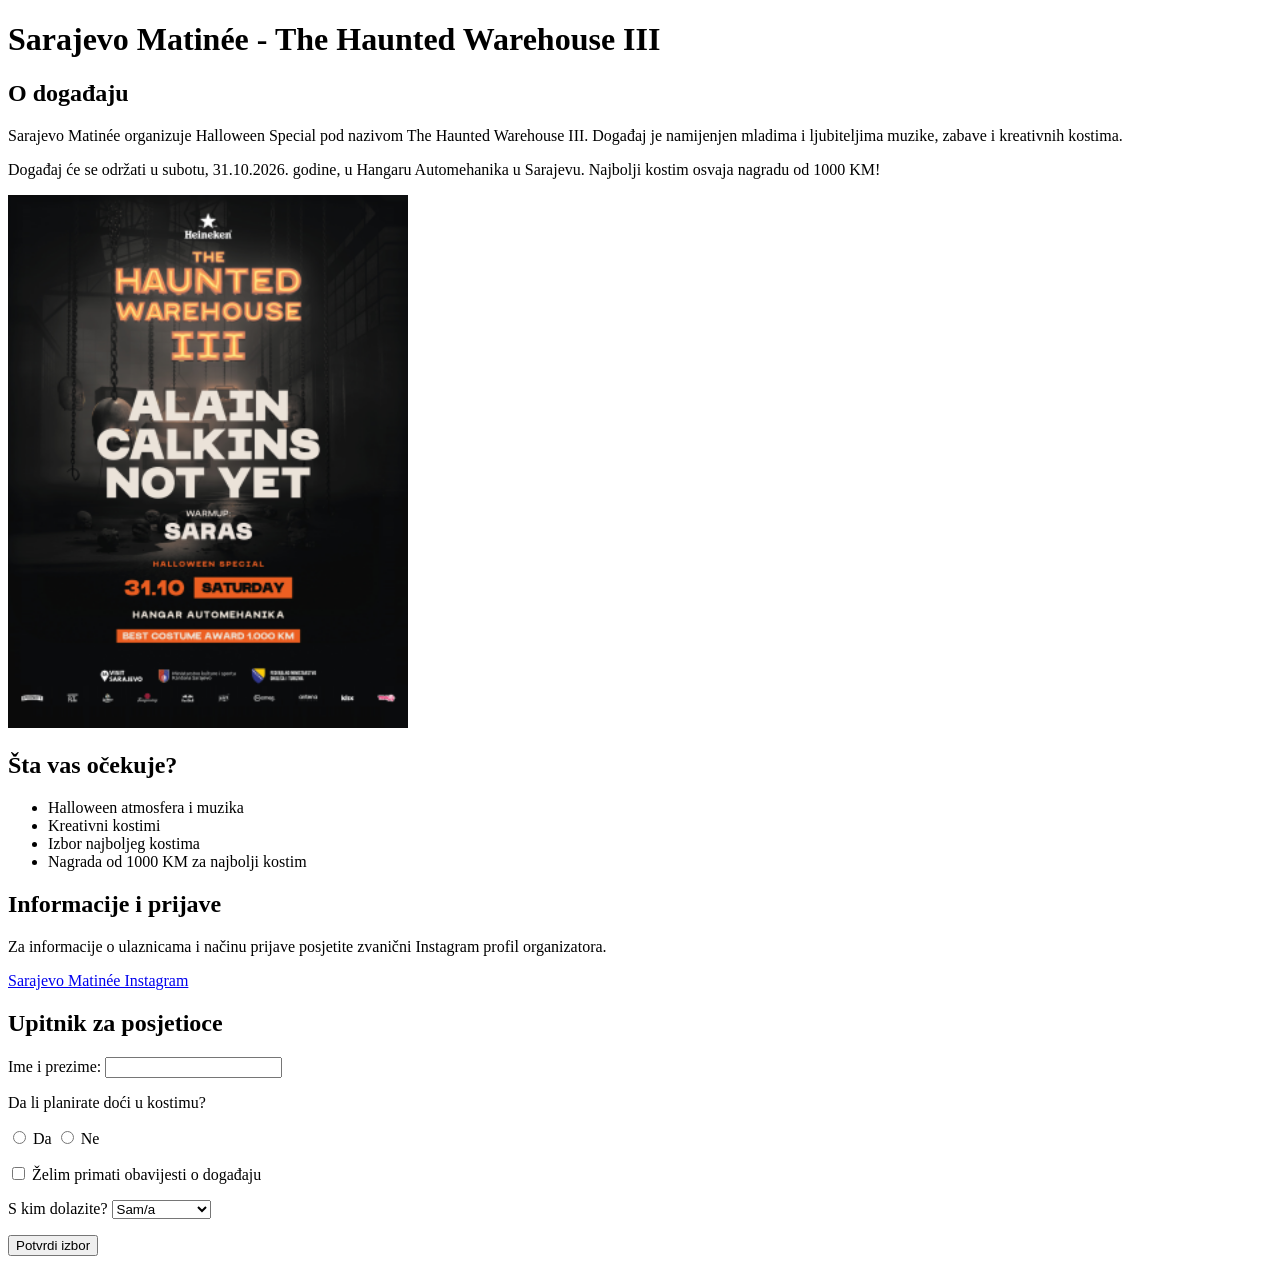
<file: index.html>
<!DOCTYPE html>
<html lang="bs">
<head>
    <meta charset="UTF-8">
    <title>The Haunted Warehouse III</title>
</head>
<body>

    <h1>Sarajevo Matinée - The Haunted Warehouse III</h1>

    <h2>O događaju</h2>

    <p>
        Sarajevo Matinée organizuje Halloween Special
        pod nazivom The Haunted Warehouse III.
        Događaj je namijenjen mladima i ljubiteljima
        muzike, zabave i kreativnih kostima.
    </p>

    <p>
        Događaj će se održati u subotu, 31.10.2026.
        godine, u Hangaru Automehanika u Sarajevu.
        Najbolji kostim osvaja nagradu od 1000 KM!
    </p>

    <img src="matineee.png"
         alt="Plakat za The Haunted Warehouse III,
         Halloween Matinée u Sarajevu 31.10."
         width="400">

    <h2>Šta vas očekuje?</h2>

    <ul>
        <li>Halloween atmosfera i muzika</li>
        <li>Kreativni kostimi</li>
        <li>Izbor najboljeg kostima</li>
        <li>Nagrada od 1000 KM za najbolji kostim</li>
    </ul>

    <h2>Informacije i prijave</h2>

    <p>
        Za informacije o ulaznicama i načinu
        prijave posjetite zvanični Instagram
        profil organizatora.
    </p>

    <a href="https://www.instagram.com/sarajevo.matinee/">
        Sarajevo Matinée Instagram
    </a>

    <h2>Upitnik za posjetioce</h2>

    <form>

        <label for="ime">Ime i prezime:</label>
        <input type="text" id="ime" name="ime">

        <p>Da li planirate doći u kostimu?</p>

        <input type="radio" id="da" name="kostim"
               value="da">
        <label for="da">Da</label>

        <input type="radio" id="ne" name="kostim"
               value="ne">
        <label for="ne">Ne</label>

        <p>
            <input type="checkbox" id="obavijesti"
                   name="obavijesti">
            <label for="obavijesti">
                Želim primati obavijesti o događaju
            </label>
        </p>

        <label for="drustvo">S kim dolazite?</label>
        <select id="drustvo" name="drustvo">
            <option value="sam">Sam/a</option>
            <option value="prijatelji">S prijateljima</option>
            <option value="partner">S partnerom</option>
        </select>

        <p>
            <button type="button">Potvrdi izbor</button>
        </p>

    </form>

</body>
</html>
</file>
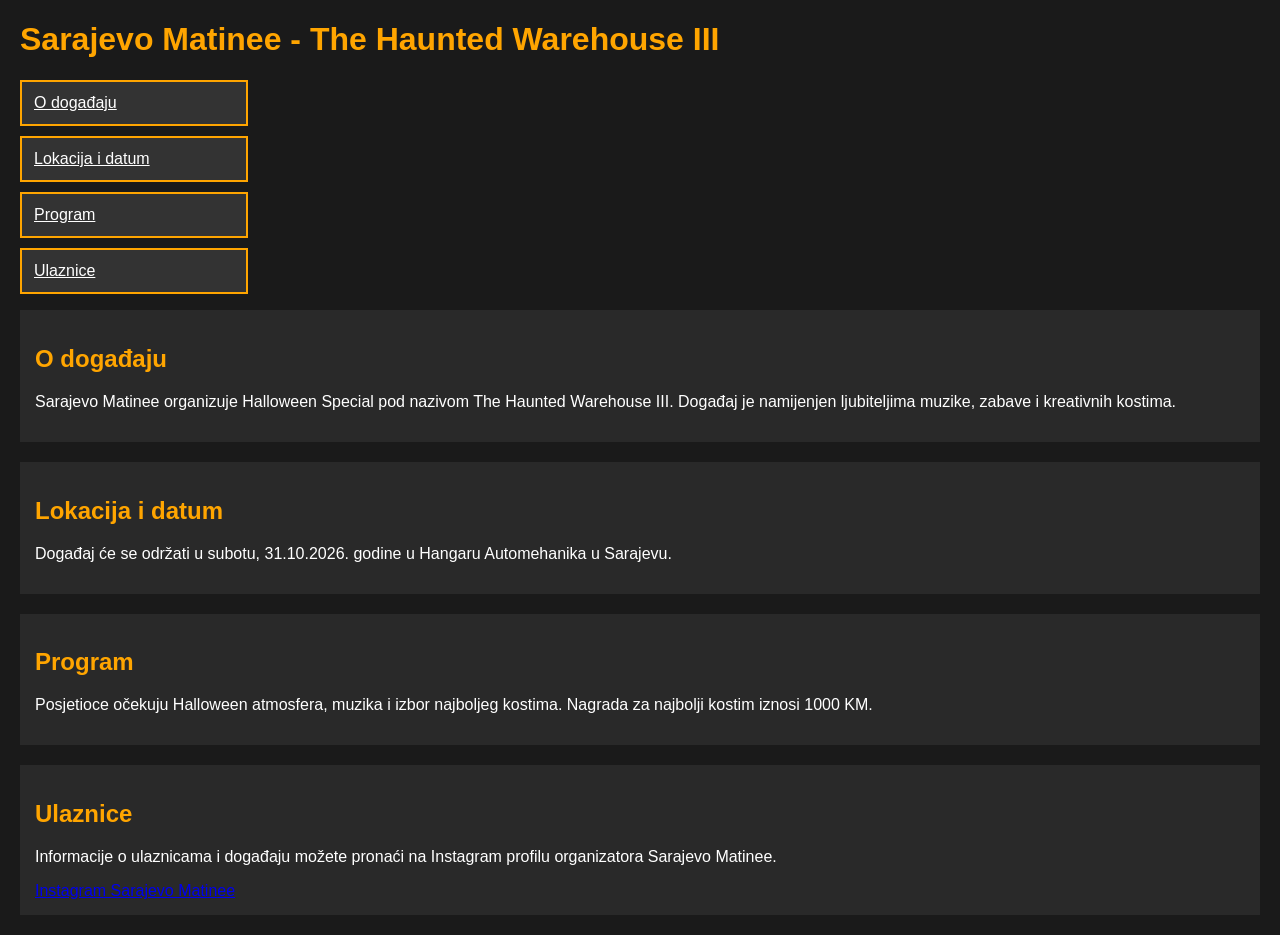
<file: matinee.html>
<!DOCTYPE html>
<html lang="bs">

<head>
    <meta charset="UTF-8">
    <title>Sarajevo Matinee</title>
    <link rel="stylesheet" href="matinee.css">
</head>
<body>
    <h1>Sarajevo Matinee - The Haunted Warehouse III</h1>

    <nav>
        <ul>
            <li><a href="#dogadjaj">O događaju</a></li>
            <li><a href="#lokacija">Lokacija i datum</a></li>
            <li><a href="#program">Program</a></li>
            <li><a href="#ulaznice">Ulaznice</a></li>
        </ul>
    </nav>

    <section id="dogadjaj">
        <h2>O događaju</h2>
        <p>
            Sarajevo Matinee organizuje Halloween Special
            pod nazivom The Haunted Warehouse III.
            Događaj je namijenjen ljubiteljima muzike,
            zabave i kreativnih kostima.
        </p>
    </section>

    <section id="lokacija">
        <h2>Lokacija i datum</h2>
        <p>
            Događaj će se održati u subotu,
            31.10.2026. godine u Hangaru
            Automehanika u Sarajevu.
        </p>
    </section>

    <section id="program">
        <h2>Program</h2>
        <p>
            Posjetioce očekuju Halloween atmosfera,
            muzika i izbor najboljeg kostima.
            Nagrada za najbolji kostim iznosi 1000 KM.
        </p>
    </section>

    <section id="ulaznice">
        <h2>Ulaznice</h2>
        <p>
            Informacije o ulaznicama i događaju
            možete pronaći na Instagram profilu
            organizatora Sarajevo Matinee.
        </p>
        <a href="https://www.instagram.com/sarajevo.matinee/">
            Instagram Sarajevo Matinee
        </a>
    </section>
</body>
</html>
</file>
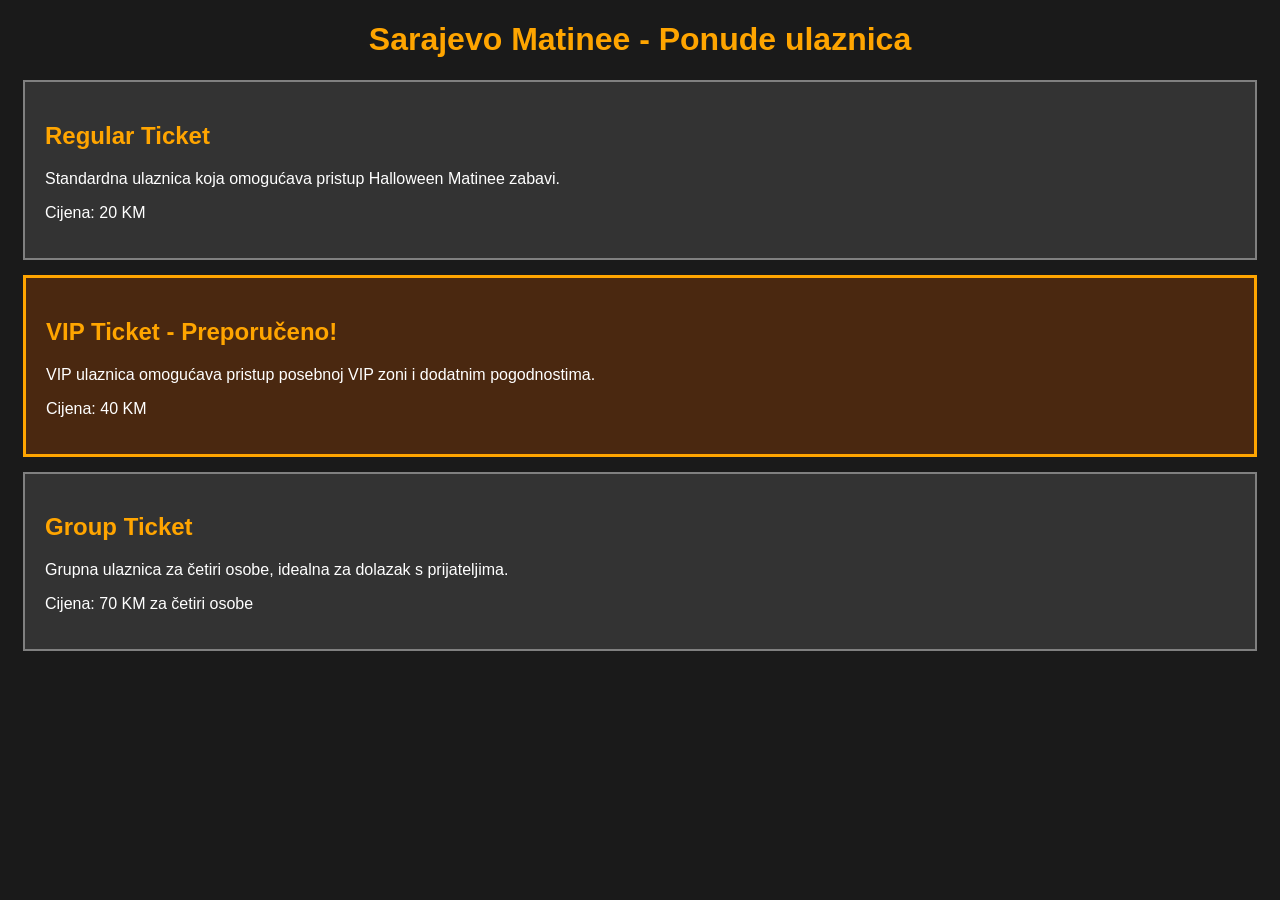
<file: ponude.html>
<!DOCTYPE html>
<html lang="bs">
<head>
    <meta charset="UTF-8">
    <title>Matinee - Ponude ulaznica</title>
    <link rel="stylesheet" href="ponude.css">
</head>
<body>

    <h1 id="glavniNaslov">
        Sarajevo Matinee - Ponude ulaznica
    </h1>

    <div class="ponuda">
        <h2>Regular Ticket</h2>
        <p>
            Standardna ulaznica koja omogućava
            pristup Halloween Matinee zabavi.
        </p>
        <p>Cijena: 20 KM</p>
    </div>

    <div class="ponuda preporucena">
        <h2>VIP Ticket - Preporučeno!</h2>
        <p>
            VIP ulaznica omogućava pristup
            posebnoj VIP zoni i dodatnim pogodnostima.
        </p>
        <p>Cijena: 40 KM</p>
    </div>

    <div class="ponuda">
        <h2>Group Ticket</h2>
        <p>
            Grupna ulaznica za četiri osobe,
            idealna za dolazak s prijateljima.
        </p>
        <p>Cijena: 70 KM za četiri osobe</p>
    </div>

</body>
</html>
</file>
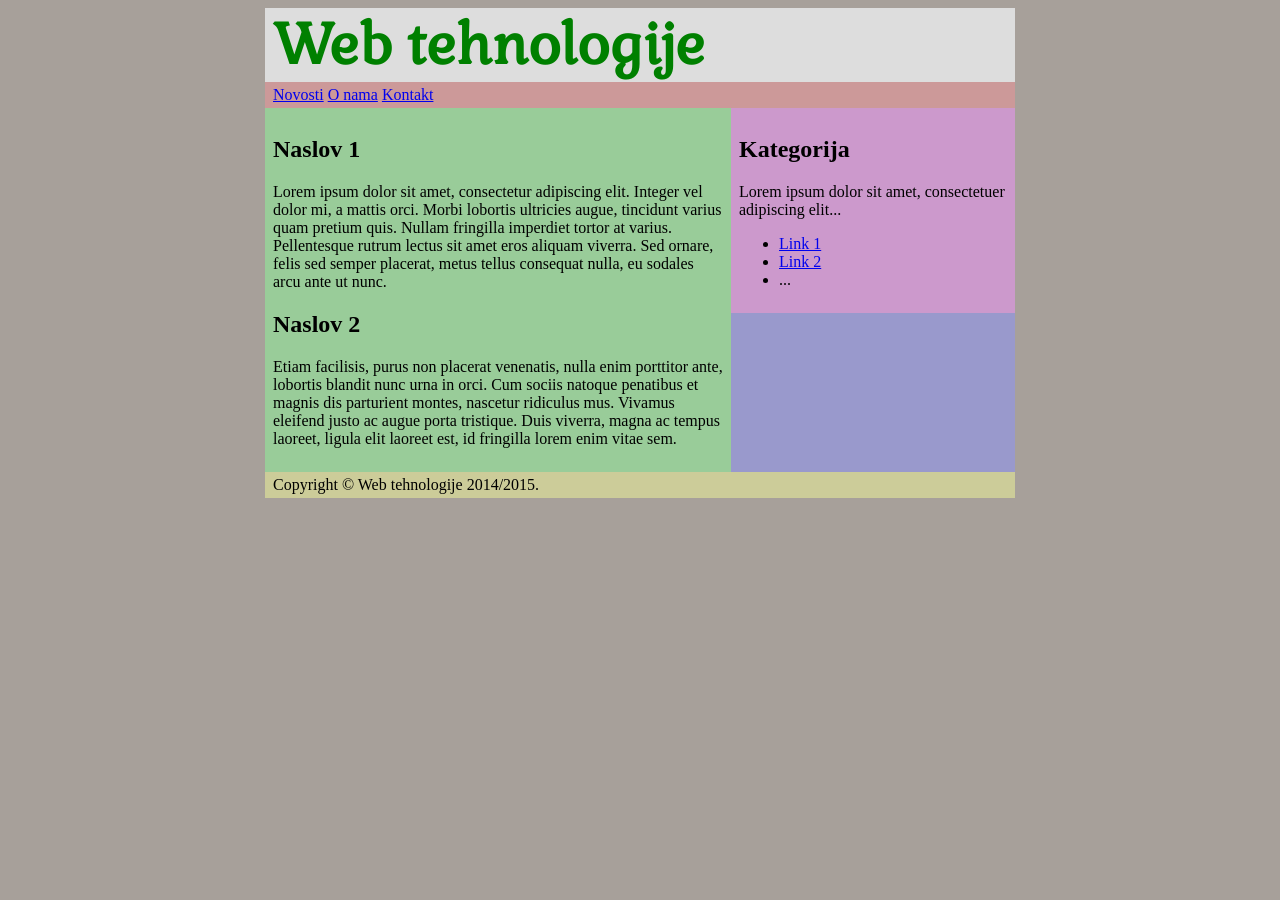
<file: proba.html>
<!DOCTYPE html>
<html lang="bs">
<head>
<title>Tutorijal 2, Zadatak 3</title>
<link rel="stylesheet" type="text/css" href="stil.css">
<meta charset="UTF-8">
</head>
<body>
<div id="okvir">
	<div id="zaglavlje">
		<h1>Web tehnologije</h1>
	</div>
	<div id="meni">
		<ul>
		<li><a href="#">Novosti</a></li>
		<li><a href="#">O nama</a></li>
		<li><a href="#">Kontakt</a></li>
		</ul>
	</div>
	<div id="glavni">
		<h2>Naslov 1</h2>
		<p>Lorem ipsum dolor sit amet, consectetur adipiscing elit. Integer vel dolor mi, a mattis orci. Morbi 
            lobortis ultricies augue, tincidunt varius quam pretium quis. Nullam fringilla imperdiet tortor at 
            varius. Pellentesque rutrum lectus sit amet eros aliquam viverra. Sed ornare, felis sed semper 
            placerat, metus tellus consequat nulla, eu sodales arcu ante ut nunc. </p>
		<h2>Naslov 2</h2>
		<p>Etiam facilisis, purus non placerat venenatis, nulla enim porttitor ante, lobortis blandit nunc urna 
           in orci. Cum sociis natoque penatibus et magnis dis parturient montes, nascetur ridiculus mus. 
            Vivamus eleifend justo ac augue porta tristique. Duis viverra, magna ac tempus laoreet, ligula elit 
            laoreet est, id fringilla lorem enim vitae sem.</p>
	</div>
	<div id="desno">
		<h2>Kategorija</h2>
		<p>Lorem ipsum dolor sit amet, consectetuer adipiscing elit...</p>
		<ul>
		<li><a href="#">Link 1</a></li>
		<li><a href="#">Link 2</a></li>
		<li>...</li>
		</ul>
	</div>
	<div id="podnozje"><p>Copyright &copy; Web tehnologije 2014/2015.</p></div>
</div>
</body>
</html>
</file>
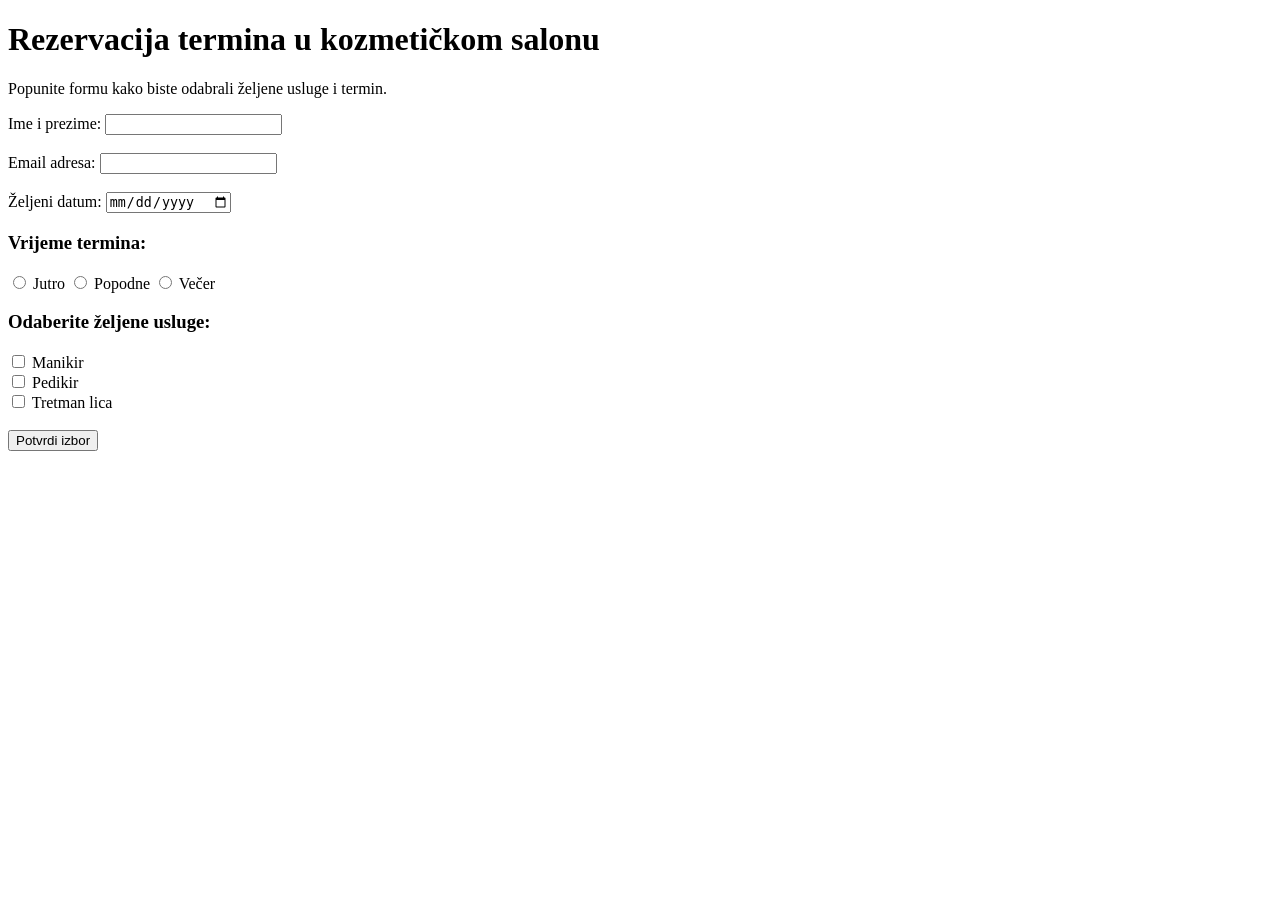
<file: zadatak2.html>
<!DOCTYPE html>
<html lang="bs">
<head>
    <meta charset="UTF-8">
    <title>Rezervacija termina</title>
</head>
<body>

    <h1>Rezervacija termina u kozmetičkom salonu</h1>

    <p>
        Popunite formu kako biste odabrali
        željene usluge i termin.
    </p>

    <form>

        <label for="ime">Ime i prezime:</label>
        <input type="text" id="ime" name="ime">

        <br><br>

        <label for="email">Email adresa:</label>
        <input type="email" id="email" name="email">

        <br><br>

        <label for="datum">Željeni datum:</label>
        <input type="date" id="datum" name="datum">

        <h3>Vrijeme termina:</h3>

        <input type="radio" id="jutro"
               name="vrijeme" value="jutro">
        <label for="jutro">Jutro</label>

        <input type="radio" id="popodne"
               name="vrijeme" value="popodne">
        <label for="popodne">Popodne</label>

        <input type="radio" id="vece"
               name="vrijeme" value="vece">
        <label for="vece">Večer</label>

        <h3>Odaberite željene usluge:</h3>

        <input type="checkbox" id="manikir"
               name="usluge" value="manikir">
        <label for="manikir">Manikir</label>

        <br>

        <input type="checkbox" id="pedikir"
               name="usluge" value="pedikir">
        <label for="pedikir">Pedikir</label>

        <br>

        <input type="checkbox" id="tretman"
               name="usluge" value="tretman">
        <label for="tretman">Tretman lica</label>

        <br><br>

        <button type="button">Potvrdi izbor</button>

    </form>

</body>
</html>
</file>
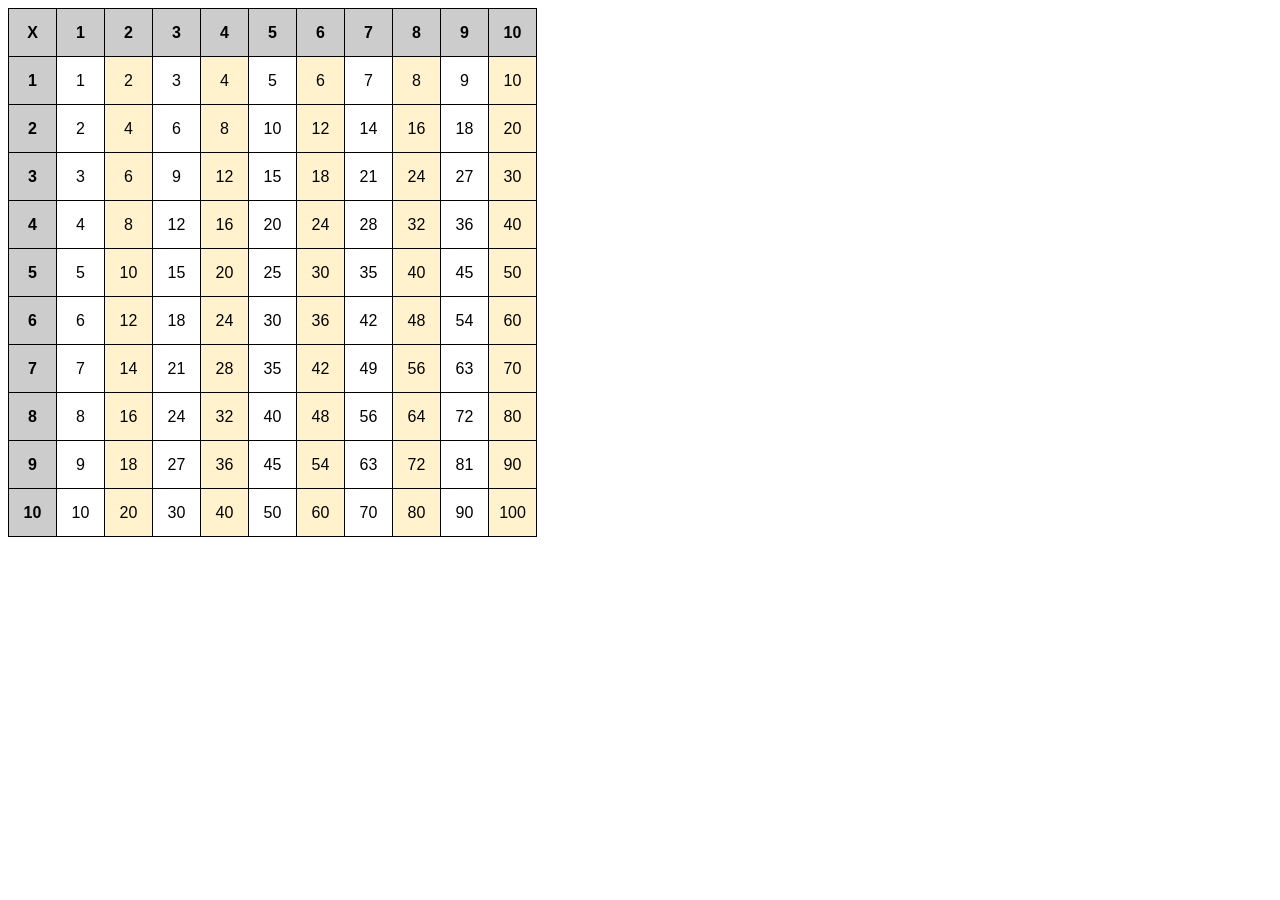
<file: zadatak3.html>
<!DOCTYPE html>
<html lang="bs">
<head>
    <meta charset="UTF-8">
    <title>Tablica mnozenja</title>
    <link rel="stylesheet" href="zadatak3.css">
</head>
<body>

    <script src="zadatak3.js"></script>

</body>
</html>
</file>
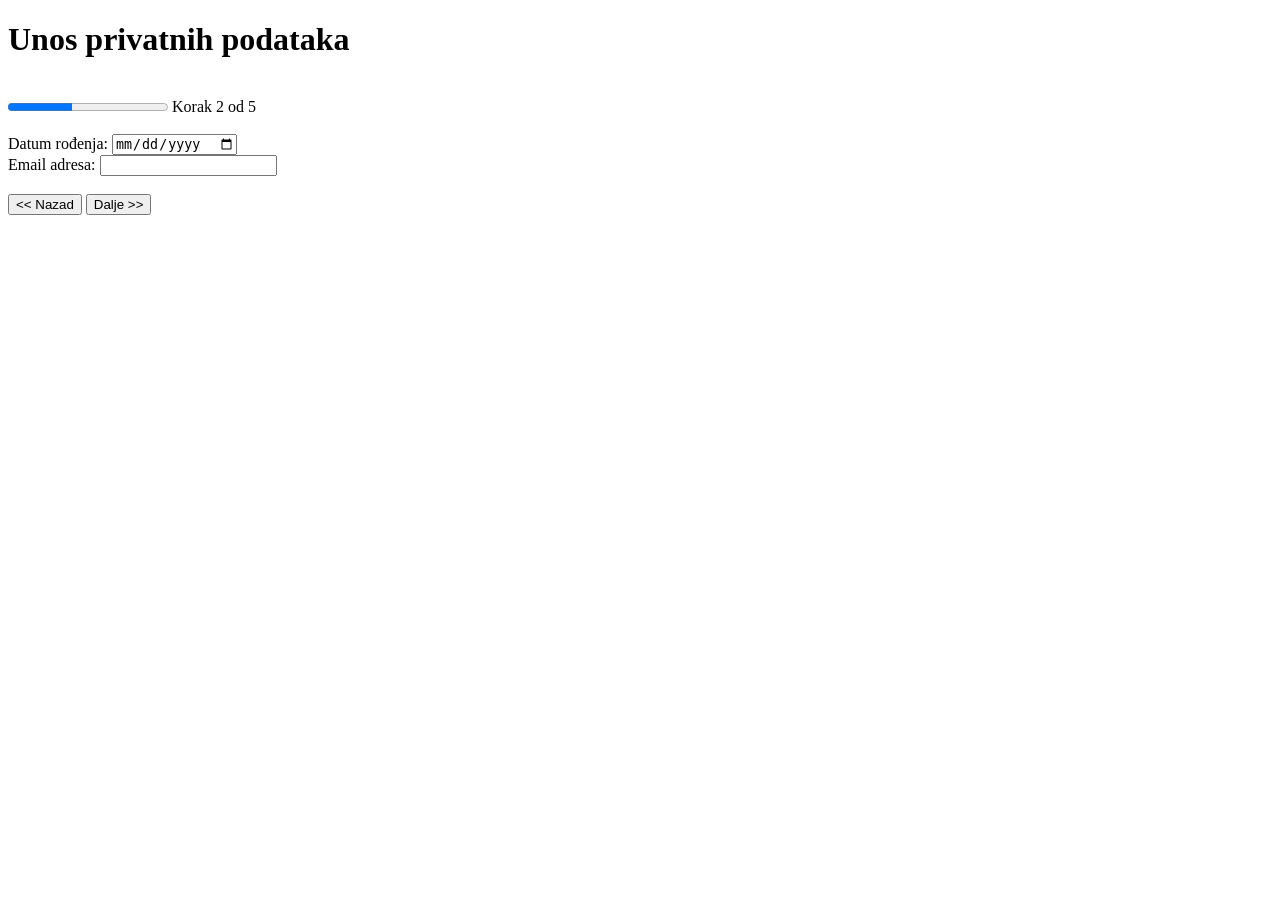
<file: zadatak4.html>
<!DOCTYPE html>
<html lang="bs">
<head>
    <meta charset="UTF-8">
    <title>Tutorijal 1, Zadatak 4</title>
</head>

<body>
    <h1>Unos privatnih podataka</h1>

    <br>

    <progress value="2" max="5"></progress>
    Korak 2 od 5

    <br><br>

    <form>
        <label for ="datum">Datum rođenja:</label>
        <input type="date" id="datum" name="datum">

        <br>

        <label for="email">Email adresa:</label>
        <input type="email" id="email" name="email">

        <br><br>

        <button type="button">&lt;&lt; Nazad</button>
        <button type="button">Dalje &gt;&gt;</button>

    </form>
    
</body>
</html>
</file>
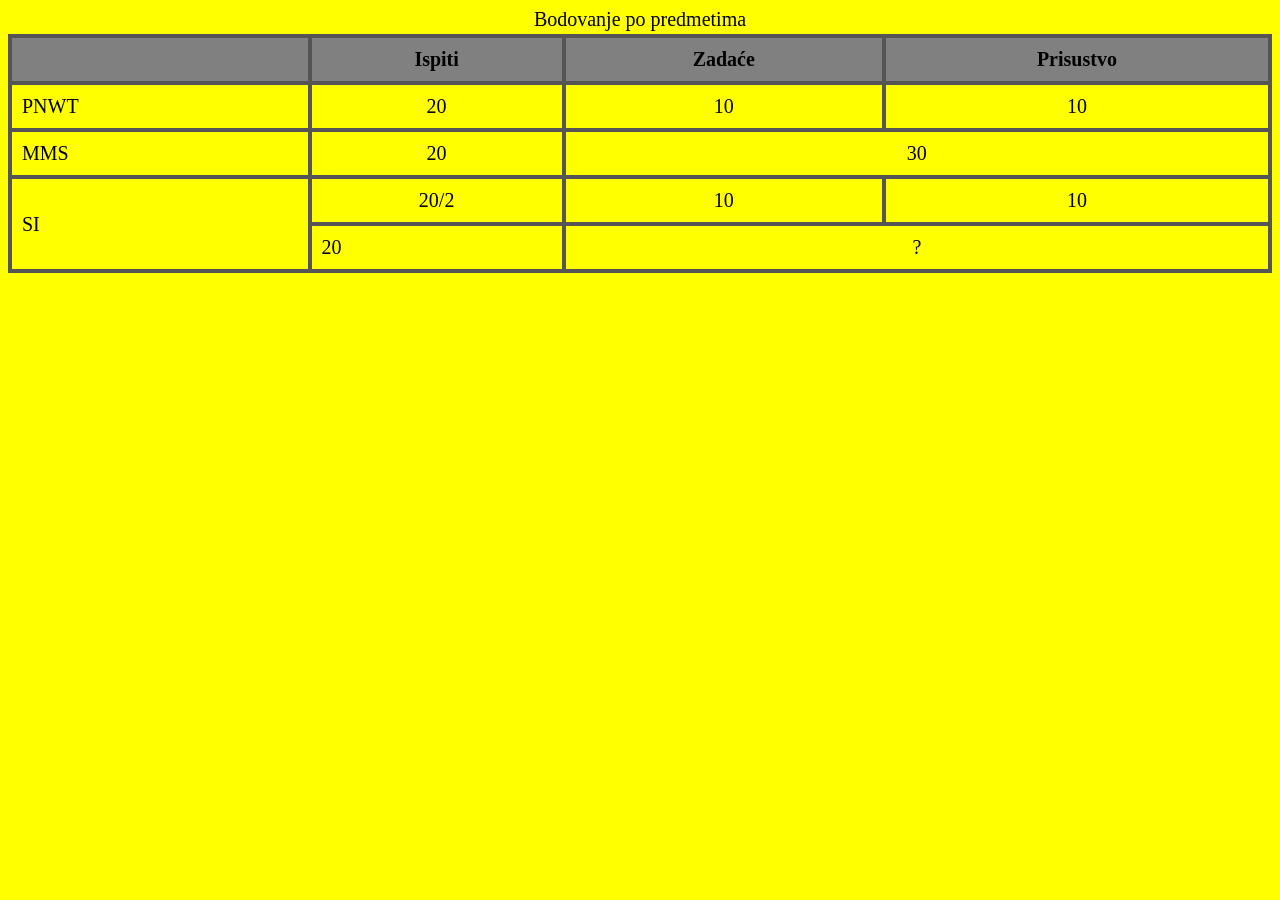
<file: zadatak5.html>
<!DOCTYPE html>
<html lang="bs">
<head>
    <meta charset="UTF-8">
    <title>Tutorijal 1, Zadatak 2</title>
    <link rel="stylesheet" href="zadatak5.css">
</head>
<body>
    <table>
        <caption>Bodovanje po predmetima</caption>

        <tr>
            <th></th>
            <th>Ispiti</th>
            <th>Zadaće</th>
            <th>Prisustvo</th>
        </tr>

        <tr>
            <td>PNWT</td>
            <td>20</td>
            <td>10</td>
            <td>10</td>
        </tr>

        <tr>
            <td>MMS</td>
            <td>20</td>
            <td colspan="2">30</td>
        </tr>

        <tr>
            <td rowspan="2">SI</td>
            <td>20/2</td>
            <td>10</td>
            <td>10</td>
        </tr>

        <tr>
            <td>20</td>
            <td colspan="2">?</td>
        </tr>
    </table>

</body>
</html>
</file>
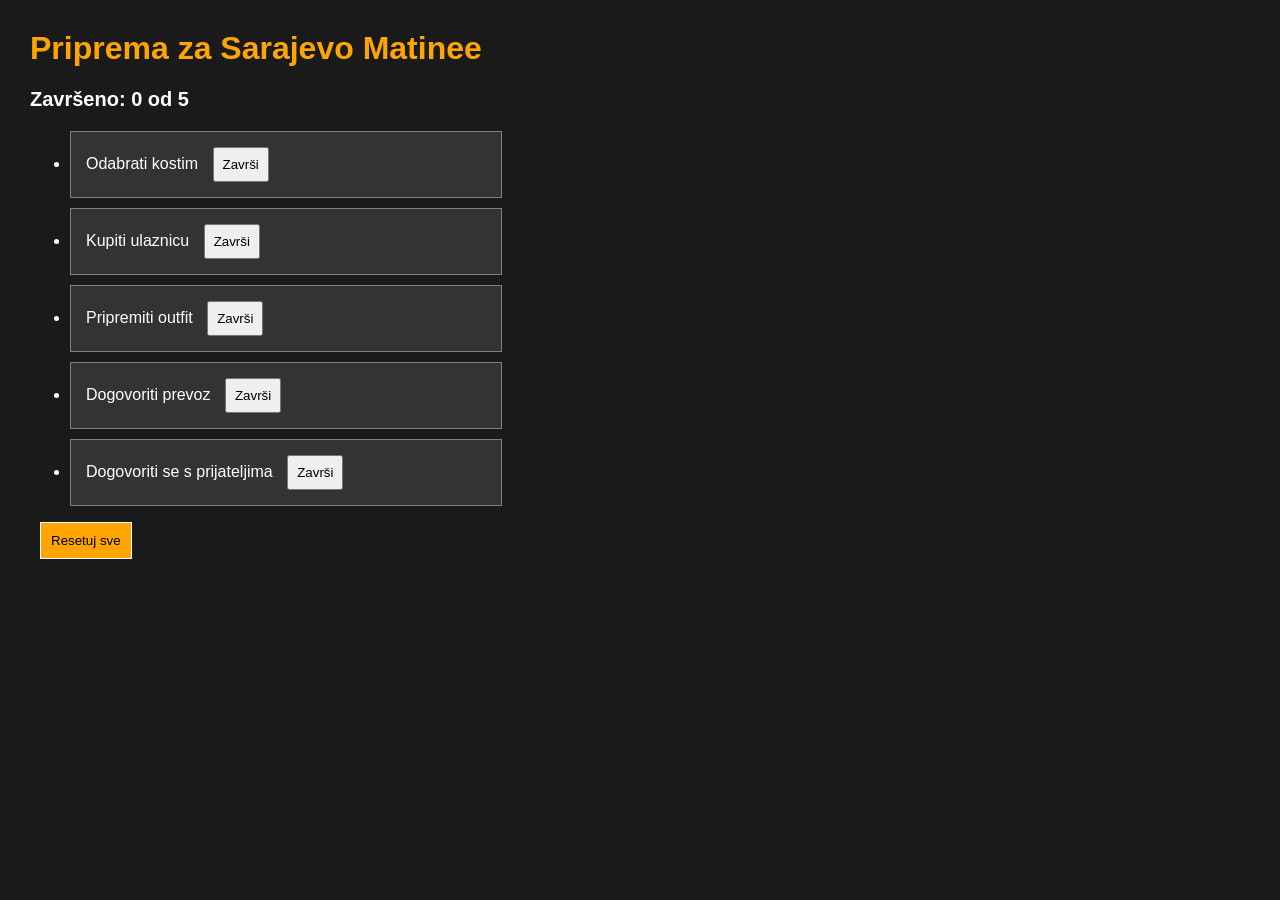
<file: Lab4/zadatak1.html>
<!DOCTYPE html>
<html lang="bs">
<head>
    <meta charset="UTF-8">
    <title>Priprema za Matinee</title>
    <link rel="stylesheet" href="zadatak1.css">
    <script src="zadatak1.js" defer></script>
</head>
<body>

    <h1>Priprema za Sarajevo Matinee</h1>

    <p id="brojac">Završeno: 0 od 5</p>

    <ul id="lista">
        <li>
            <span>Odabrati kostim</span>
            <button type="button">Završi</button>
        </li>

        <li>
            <span>Kupiti ulaznicu</span>
            <button type="button">Završi</button>
        </li>

        <li>
            <span>Pripremiti outfit</span>
            <button type="button">Završi</button>
        </li>

        <li>
            <span>Dogovoriti prevoz</span>
            <button type="button">Završi</button>
        </li>

        <li>
            <span>Dogovoriti se s prijateljima</span>
            <button type="button">Završi</button>
        </li>
    </ul>

    <button type="button" id="reset">
        Resetuj sve
    </button>

</body>
</html>
</file>
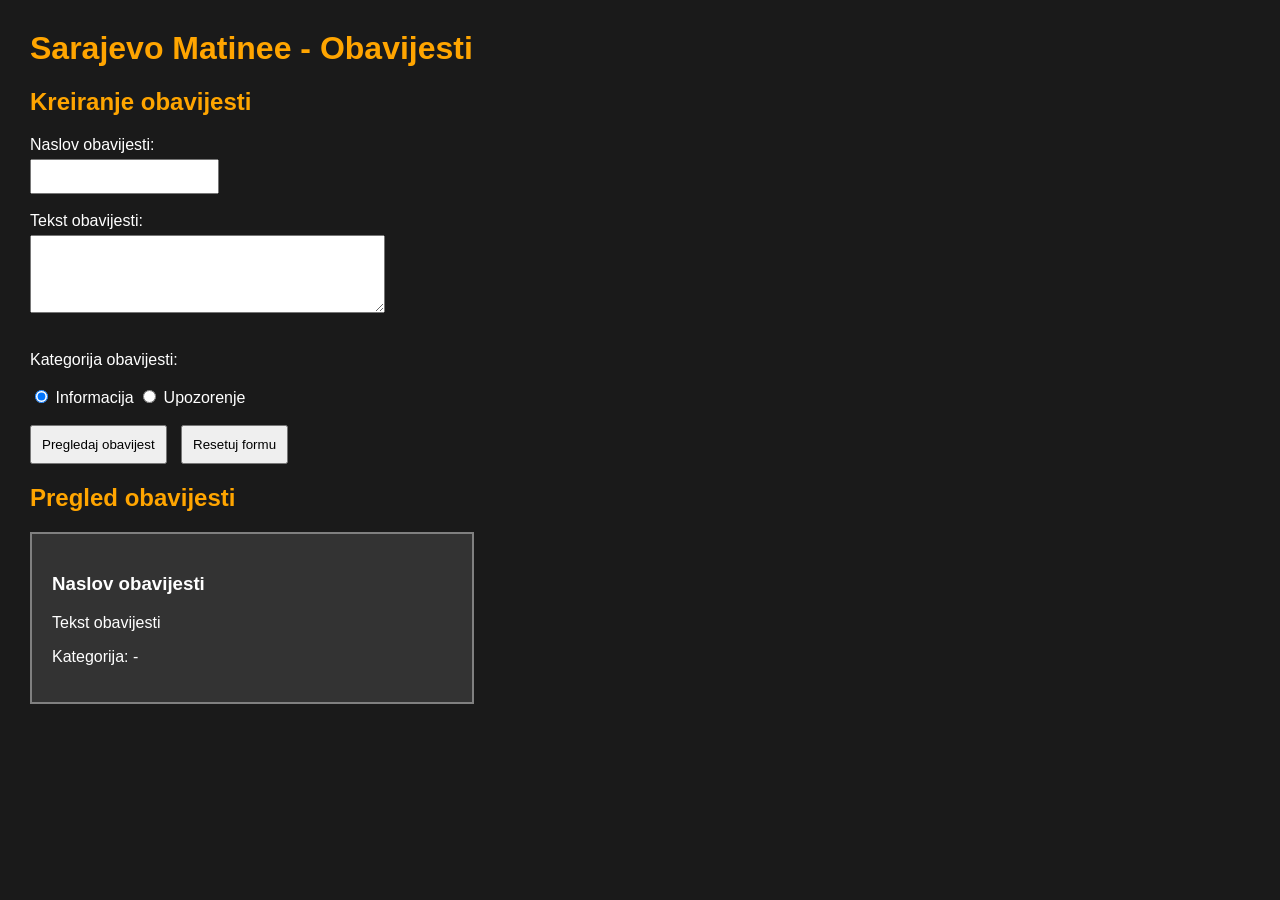
<file: Lab4/zadatak2.html>
<!DOCTYPE html>
<html lang="bs">
<head>
    <meta charset="UTF-8">
    <title>Matinee - Obavijesti</title>
    <link rel="stylesheet" href="zadatak2.css">
    <script src="zadatak2.js" defer></script>
</head>
<body>

    <h1>Sarajevo Matinee - Obavijesti</h1>

    <h2>Kreiranje obavijesti</h2>

    <form id="forma">

        <label for="naslov">Naslov obavijesti:</label>
        <br>
        <input type="text" id="naslov">

        <br><br>

        <label for="tekst">Tekst obavijesti:</label>
        <br>
        <textarea id="tekst" rows="4" cols="40"></textarea>

        <br><br>

        <p>Kategorija obavijesti:</p>

        <input type="radio" id="informacija"
               name="kategorija" value="informacija" checked>
        <label for="informacija">Informacija</label>

        <input type="radio" id="upozorenje"
               name="kategorija" value="upozorenje">
        <label for="upozorenje">Upozorenje</label>

        <br><br>

        <button type="button" id="pregledaj">
            Pregledaj obavijest
        </button>

        <button type="reset" id="reset">
            Resetuj formu
        </button>

    </form>

    <p id="greska"></p>

    <h2>Pregled obavijesti</h2>

    <div id="pregled">
        <h3 id="pregledNaslov">Naslov obavijesti</h3>
        <p id="pregledTekst">Tekst obavijesti</p>
        <p id="pregledKategorija">Kategorija: -</p>
    </div>

</body>
</html>
</file>
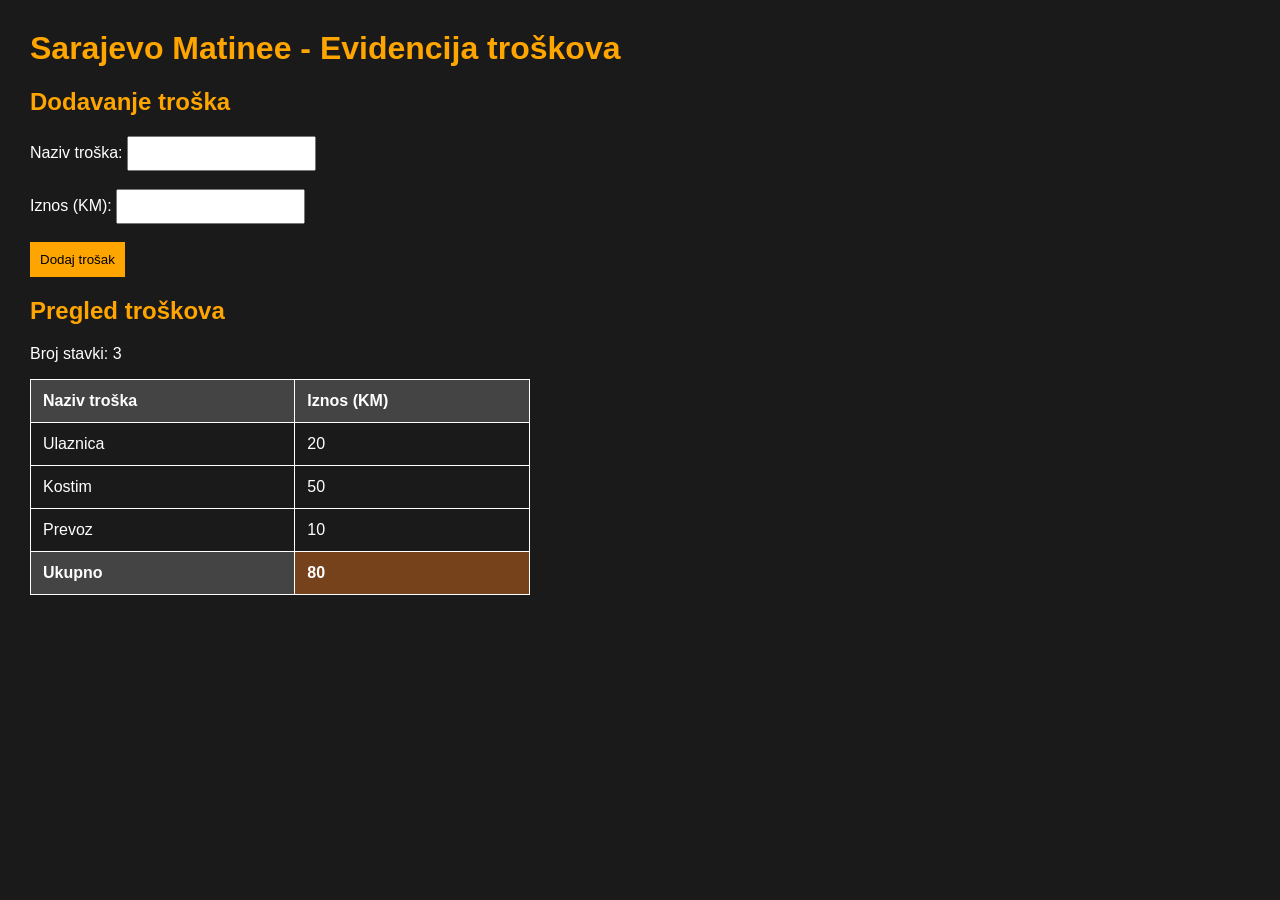
<file: Lab4/zadatak3.html>
<!DOCTYPE html>
<html lang="bs">
<head>
    <meta charset="UTF-8">
    <title>Matinee - Evidencija troskova</title>
    <link rel="stylesheet" href="zadatak3.css">
    <script src="zadatak3.js" defer></script>
</head>
<body>

    <h1>Sarajevo Matinee - Evidencija troškova</h1>

    <h2>Dodavanje troška</h2>

    <form id="forma">

        <label for="naziv">Naziv troška:</label>
        <input type="text" id="naziv">

        <br><br>

        <label for="iznos">Iznos (KM):</label>
        <input type="text" id="iznos">

        <br><br>

        <button type="submit">Dodaj trošak</button>

    </form>

    <p id="greska"></p>

    <h2>Pregled troškova</h2>

    <p id="brojac">Broj stavki: 3</p>

    <table id="tabela">
        <thead>
            <tr>
                <th>Naziv troška</th>
                <th>Iznos (KM)</th>
            </tr>
        </thead>

        <tbody>
            <tr>
                <td>Ulaznica</td>
                <td>20</td>
            </tr>

            <tr>
                <td>Kostim</td>
                <td>50</td>
            </tr>

            <tr>
                <td>Prevoz</td>
                <td>10</td>
            </tr>

            <tr id="redZbir">
                <th>Ukupno</th>
                <td id="ukupno">80</td>
            </tr>
        </tbody>
    </table>

</body>
</html>
</file>
<file: matinee.css>
body {
    background-color: #1a1a1a;
    color: white;
    font-family: Arial, sans-serif;
    margin: 20px;
}

h1 {
    color: orange;
}

nav ul {
    list-style-type: none;
    padding: 0;
}

nav li {
    margin-bottom: 10px;
}

nav a {
    display: block;
    width: 200px;
    background-color: #333333;
    color: white;
    padding: 12px;
    border: 2px solid orange;
}

nav a:hover {
    background-color: orange;
    color: black;
    border: 2px solid white;
}

section {
    background-color: #292929;
    padding: 15px;
    margin-bottom: 20px;
}

h2 {
    color: orange;
}
</file>
<file: ponude.css>
body {
    background-color: #1a1a1a;
    color: white;
    font-family: Arial, sans-serif;
}

#glavniNaslov {
    color: orange;
    text-align: center;
}

.ponuda {
    background-color: #333333;
    padding: 20px;
    margin: 15px;
    border: 2px solid gray;
    font-family: Arial, sans-serif;
}

.preporucena {
    background-color: #4a2810;
    border: 3px solid orange;
}

.ponuda h2 {
    color: orange;
}
</file>
<file: stil.css>
@import url('https://fonts.googleapis.com/css?family=Gabriela');

body {
    background-color: #a7a09a;
}

#okvir {
    width: 750px;
    margin: 0 auto;
    background-color: #99c;
}

#zaglavlje {
    background-color: #ddd;
    padding: 1px 8px;
}

#zaglavlje h1 {
    font-family: 'Gabriela', serif;
    font-size: 42pt;
    color: green;
    margin: 0;
}

#meni {
    background-color: #c99;
    padding: 4px 8px;
}

#meni ul {
    margin: 0;
    padding: 0;
    list-style-type: none;
}

#meni li {
    display: inline;
}

#glavni {
    background-color: #9c9;
    width: 60%;
    padding: 8px;
    float: left;
}

#desno {
    background-color: #c9c;
    width: 35.73%;
    padding: 8px;
    float: left;
}

#podnozje {
    background-color: #cc9;
    clear: both;
    padding: 4px 8px;
}

#podnozje p {
    margin: 0;
}
</file>
<file: zadatak3.css>
table {
    border-collapse: collapse;
    font-family: sans-serif;
}

th, td {
    border: 1px solid black;
    width: 45px;
    height: 45px;
    text-align: center;
}

th {
    background-color: #CCCCCC;
    font-weight: bold;
}

td:nth-child(2n+1) {
    background-color: #FFF2CC;
}
</file>
<file: zadatak5.css>
body {
    background-color: yellow;
    font-family: 'Times New Roman', serif;
}

table {
    width: 100%;
    border-collapse: collapse;
}

caption {
    font-size: 20px;
    margin-bottom: 3px;
}

th, td {
    border: 4px solid #555;
    padding: 10px;
    font-size: 20px;
}

th {
    background-color: gray;
    text-align: center;
}

td {
    text-align: center;
}

td:first-child {
    text-align: left;
}
</file>
<file: Lab4/zadatak1.css>
body {
    background-color: #1a1a1a;
    color: white;
    font-family: Arial, sans-serif;
    margin: 30px;
}

h1 {
    color: orange;
}

#brojac {
    font-size: 20px;
    font-weight: bold;
}

li {
    background-color: #333333;
    padding: 15px;
    margin-bottom: 10px;
    width: 400px;
    border: 1px solid gray;
}

button {
    padding: 8px;
    margin-left: 10px;
    cursor: pointer;
}

.zavrseno {
    background-color: #355e3b;
    text-decoration: line-through;
}

#reset {
    background-color: orange;
    border: 1px solid white;
    padding: 10px;
}
</file>
<file: Lab4/zadatak2.css>
body {
    background-color: #1a1a1a;
    color: white;
    font-family: Arial, sans-serif;
    margin: 30px;
}

h1, h2 {
    color: orange;
}

input, textarea {
    padding: 8px;
    margin-top: 5px;
}

button {
    padding: 10px;
    margin-right: 10px;
    cursor: pointer;
}

#greska {
    color: red;
    font-weight: bold;
}

#pregled {
    background-color: #333333;
    padding: 20px;
    border: 2px solid gray;
    width: 400px;
    overflow-wrap: break-word;
}

.informacija {
    background-color: #234b63 !important;
    border: 2px solid #55bbee !important;
}

.upozorenje {
    background-color: #633323 !important;
    border: 2px solid orange !important;
}
</file>
<file: Lab4/zadatak3.css>
body {
    background-color: #1a1a1a;
    color: white;
    font-family: Arial, sans-serif;
    margin: 30px;
}

h1, h2 {
    color: orange;
}

input {
    padding: 8px;
}

button {
    padding: 10px;
    background-color: orange;
    border: none;
    cursor: pointer;
}

table {
    border-collapse: collapse;
    width: 500px;
}

th, td {
    border: 1px solid white;
    padding: 12px;
    text-align: left;
}

th {
    background-color: #444444;
}

#redZbir {
    background-color: #75421b;
    font-weight: bold;
}

#greska {
    color: #ff6666;
    font-weight: bold;
}
</file>
